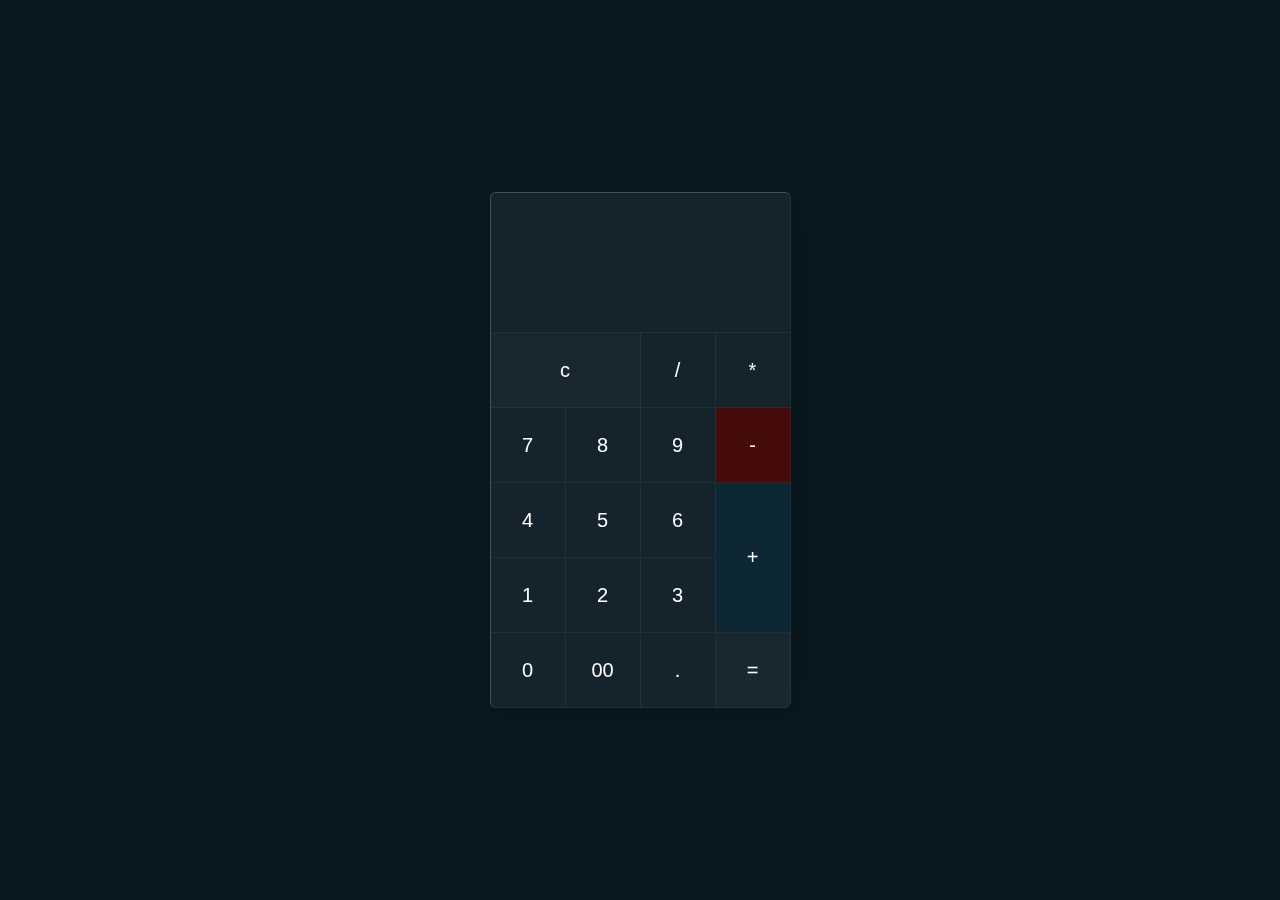
<file: calculadora/index.html>
<!DOCTYPE html>
<html>

<head>
    <title>Calculadora em JavaScript</title>
    <link rel="stylesheet" href="style.css">
</head>
<body>
    <div class="container">
    <form class="calculator" name="calc">
        <input type="text" readonly class="value" name="txt">
        <span class="num clear" onclick="calc.txt.value = ''">c</span>
        <span class="num" onclick="document.calc.txt.value +='/'">/</span>
        <span class="num times" onclick="document.calc.txt.value +='*'">*</span>
        <span class="num" onclick="document.calc.txt.value +='7'">7</span>
        <span class="num" onclick="document.calc.txt.value +='8'">8</span>
        <span class="num" onclick="document.calc.txt.value += '9'">9</span>
        <span class="num minus" onclick="document.calc.txt.value +='-'">-</span>
        <span class="num" onclick="document.calc.txt.value +='4'">4</span>
        <span class="num" onclick="document.calc.txt.value +='5'">5</span>
        <span class="num" onclick="document.calc.txt.value +='6'">6</span>
        <span class="num plus" onclick="document.calc.txt.value +='+'">+</span>
        <span class="num" onclick="document.calc.txt.value +='1'">1</span>
        <span class="num" onclick="document.calc.txt.value +='2'">2</span>
        <span class="num" onclick="document.calc.txt.value +='3'">3</span>
        <span class="num" onclick="document.calc.txt.value +='0'">0</span>
        <span class="num" onclick="document.calc.txt.value +='00'">00</span>
        <span class="num" onclick="document.calc.txt.value +='.'">.</span>
        <span class="num equal" onclick="Res()">=</span>
    </form>
</div>
    <script src="codigo.js"></script>
</body>

</html>
</file>
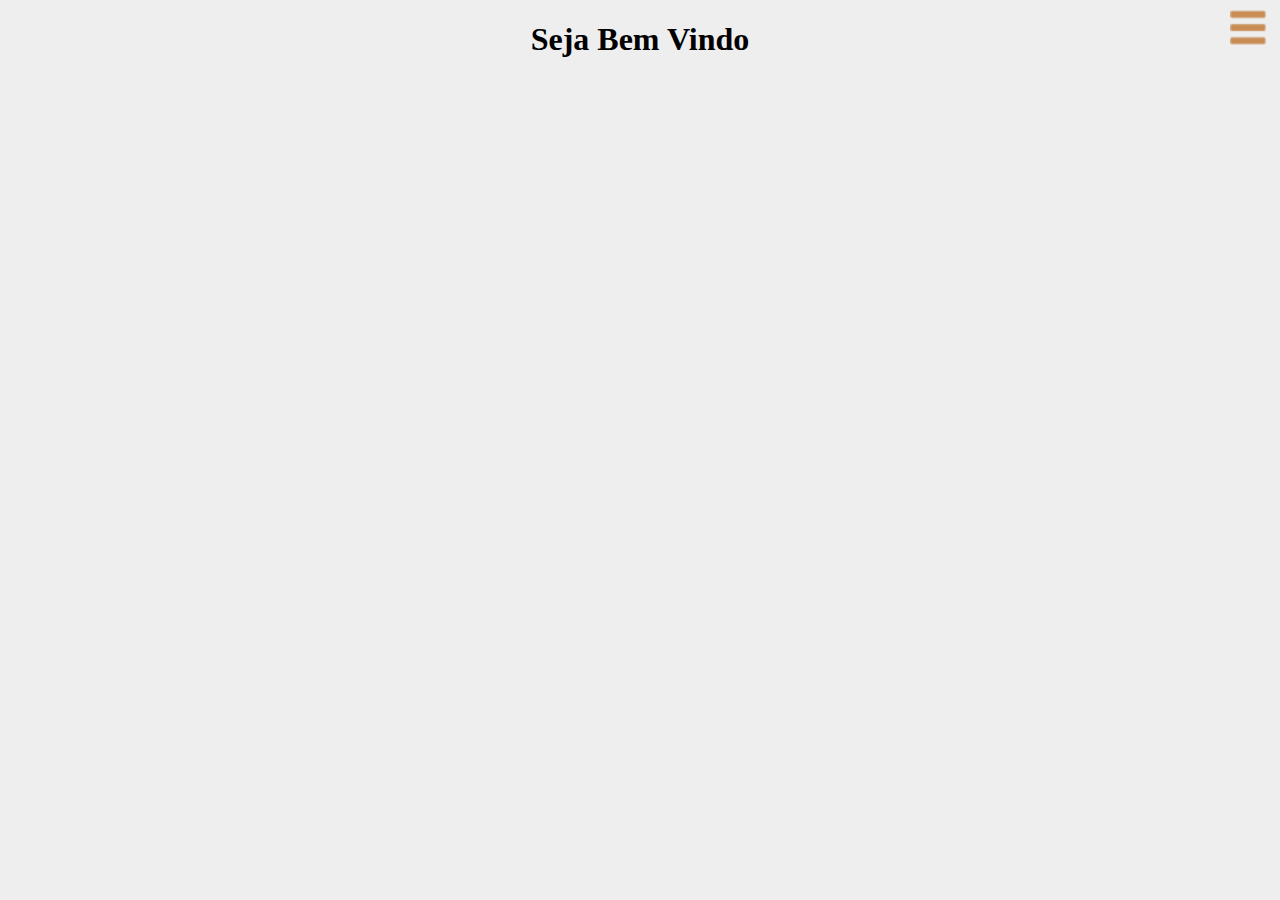
<file: Menu de Navegação/index.html>
<!DOCTYPE html>
<html>

<head>
    <title>Menu de Navegação em JavaScript</title>
    <link rel="stylesheet" href="style.css">
</head>
<body>
    <h1 id="titulo">Seja Bem Vindo</h1>

    <aside>
        <div id="menu-opener" onclick="menuToggle()">
            <img src="menu.png" width="36">
        </div>
        <div id="menu-area" class="menu-opened">
            <ul>
                <li>Home</li>
                <li>Sobre</li>
                <li>Contato</li>
            </ul>
        </div>
    </aside>

    <script src="codigo.js"></script>
</body>

</html>
</file>
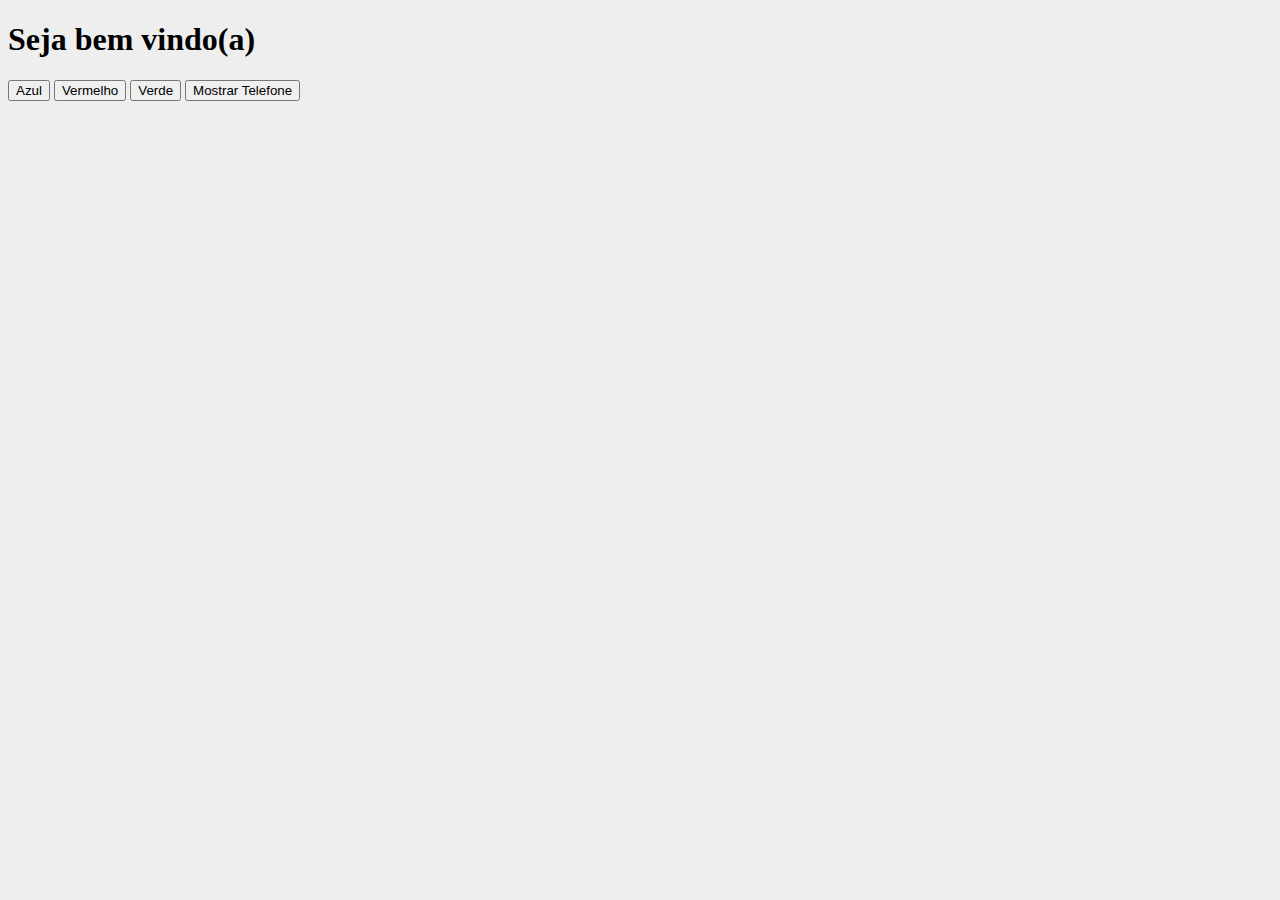
<file: mudança de estilo/index.html>
<!DOCTYPE html>
<html>

<head>
    <title>Curso JavaScript</title>
    <link rel="stylesheet" href="style.css">
</head>

<body>
    <h1 id="titulo">Seja bem vindo(a)</h1>

    <button onclick="azul()">Azul</button>
    <button onclick="vermelho()">Vermelho</button>
    <button onclick="verde()">Verde</button>
    <div id="telefone">999999999</div>
    <button onclick="mostrartelefone(this)">Mostrar Telefone</button>

    <script src="codigo.js"></script>
</body>

</html>
</file>
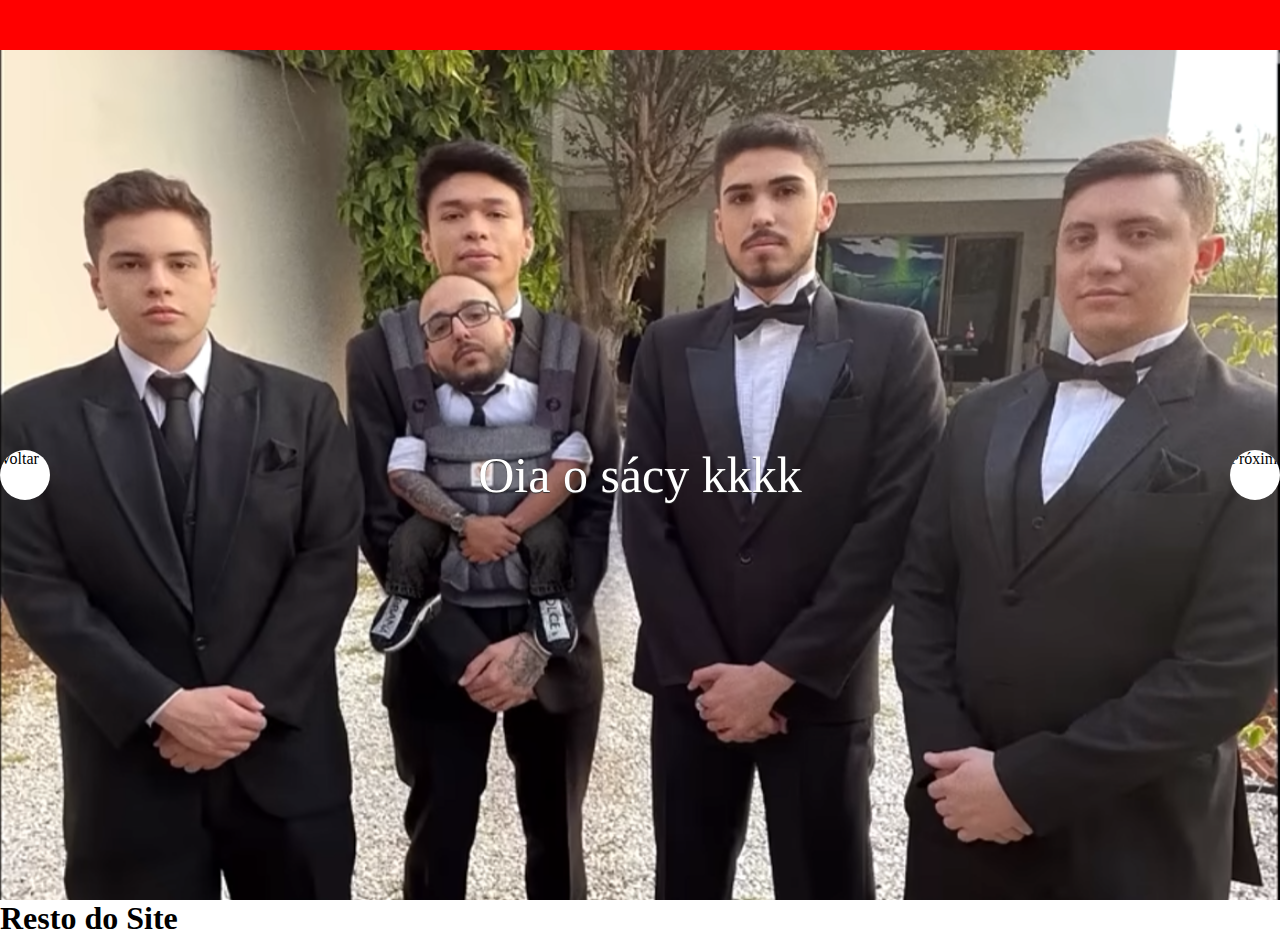
<file: SlideShow/index.html>
<!DOCTYPE html>
<html lang="en">
<head>
    <meta charset="UTF-8">
    <meta http-equiv="X-UA-Compatible" content="IE=edge">
    <meta name="viewport" content="width=device-width, initial-scale=1.0">
    <link rel="stylesheet" href="style.css">
    <title>Slideshow</title>
</head>
<body>
    <header>
        <div class="header"></div>
        <div class="slider">
            <div class="slider--controls">
                <div class="slider--control" onclick="goPrev()">Voltar</div>
                <div class="slider--control" onclick="goNext()">Próximo</div>
            </div>
            <div class="slider--width" style="width: calc(100vw*3);">
                <div class="slider--item" style="background-image: url('images/loud.PNG');">Oia o sácy kkkk</div>
                <div class="slider--item" style="background-image: url('images/samurai.PNG');">Ai minha vuaida</div>
                <div class="slider--item" style="background-image: url('images/SiDokA.PNG');"> Plactudu klk</div>
            </div>
        </div>
    </header>

    <section>
        <h1>Resto do Site</h1>
    </section>
    <script src="script.js"></script>
</body>
</html>
</file>
<file: calculadora/style.css>
*{
    margin: 0;
    padding: 0;
    box-sizing: border-box;
    font-family: Arial, Helvetica, sans-serif;
}

body{
    display: flex;
    justify-content: center;
    align-items: center;
    min-height: 100vh;
    background: #091921;
}
.container{
    position: relative;
    background: rgba(255, 255, 255, 0.05);
    border-radius: 6px;
    overflow: hidden;
    z-index: 10;
    backdrop-filter: blur(15px);
    border-top: 1px solid rgba(255, 255, 255, 0.2);
    border-left: 1px solid rgba(255, 255, 255, 0.2);
    box-shadow: 5px 5px 30px rgba(0, 0, 0, 0.2);
}
.container .calculator{
    position: relative;
    display: grid;
}
.container .calculator .value{
    grid-column: span 4;
    height: 140px;
    width: 300px;
    text-align: right;
    border: none;
    outline: none;
    padding: 10px;
    font-size: 30px;
    background: transparent;
    color: #fff;
    border-bottom: 1px solid rgba(255, 255, 255, 0.05);
    border-right: 1px solid rgba(255, 255, 255, 0.05);
}
.container .calculator span{
    display: grid;
    place-items: center;
    width: 75px;
    height: 75px;
    color: #fff;
    font-weight: 400;
    cursor: pointer;
    font-size: 20px;
    user-select: none;
    border-bottom: 1px solid rgba(255, 255, 255, 0.05);
    border-right: 1px solid rgba(255, 255, 255, 0.05);
    transition: 0.5s;
}
.container .calculator span:hover{
    transition: 0s;
    background: rgba(255, 255, 255, 0.05);
}
.container .calculator span:active{
    background: #184963;;
    color: #2d5302;
    font-size: 24px;
    font-weight: 500;
}
.container .calculator .clear{
    grid-column: span 2;
    width: 150px;
    background: rgba(255, 255, 255, 0.02);
}
.container .calculator .plus{
    grid-row: span 2;
    height: 150px;
    background: #0d2735;
}
.equal{
    background: rgba(255, 255, 255, 0.02);
}
.minus{
    background: #460b0b
}
</file>
<file: Menu de Navegação/style.css>
body{
    background-color: #EEE;
}
h1{
    display: flex;
    align-items: center;
    justify-content: center;
}
aside{
    position: fixed;
    top: 0;
    right: 0;
    z-index: 999;
    display: flex;
}
#menu-opener{
    width: 40px;
    height: 40px;
    cursor: pointer;
    margin-top: 10px;
    margin-right: 10px;
}
#menu-area{
    width: 0px;
    height: 100vh;
    background-color: #B28756;
    overflow-x: hidden;
    overflow-y: hidden;
    transition: all ease .5s;
}
#menu-area ul, #menu-area li{
    padding: 0;
    list-style: none;
}
#menu-area li{
    display: block;
    padding: 10px;
    color: #000;
    cursor: pointer;
}
#menu-area li:hover{
    background-color: #A07040;
}
/*.menu-opened{
    width: 200px !important;
}*/
</file>
<file: mudança de estilo/style.css>
body{
    background-color: #EEE;
}
input[type=text]{
    padding: 10px;
    font-size: 14px;
}

.azul{
    background-color: #00F;
    color: #FFF;
}

.vermelho{
    background-color: #F00;
    color: #FFF;
}
.verde{
    background-color: #0F0;
    color: #000;
}

#telefone{
    display: none;
}
</file>
<file: SlideShow/style.css>
*{
    margin: 0;
    padding: 0;
    box-sizing: border-box;
}

body{
    margin: 0;
}
header{
    margin: 0;
    display: flex;
    flex-direction: column;
    height: 100vh;
    background-color: #ccc;
}
.header{
    height: 50px;
    background-color: #ff0000;
}
.slider{
    flex: 1;
    overflow: hidden;
}
.slider--width{
    height: 100%;
    display: flex;
    transition: all ease 0.3s;
}
.slider--item{
    width: 100vw;
    height: inherit;
    background-position: center;
    background-size: cover;
    display: flex;
    justify-content: center;
    align-items: center;
    color: #fff;
    text-shadow: 0px 1px 1px #333;
    font-size: 50px;
}
.slider--item img{
    object-fit: contain;
}
.slider--controls{
    position: absolute;
    z-index: 99;
    width: 100%;
    display: flex;
    justify-content: space-between;
    align-items: center;
}
.slider--control{
    width: 50px;
    height: 50px;
    background-color: #fff;
    border-radius: 50%;
    overflow: hidden;
    cursor: pointer;
}
</file>
